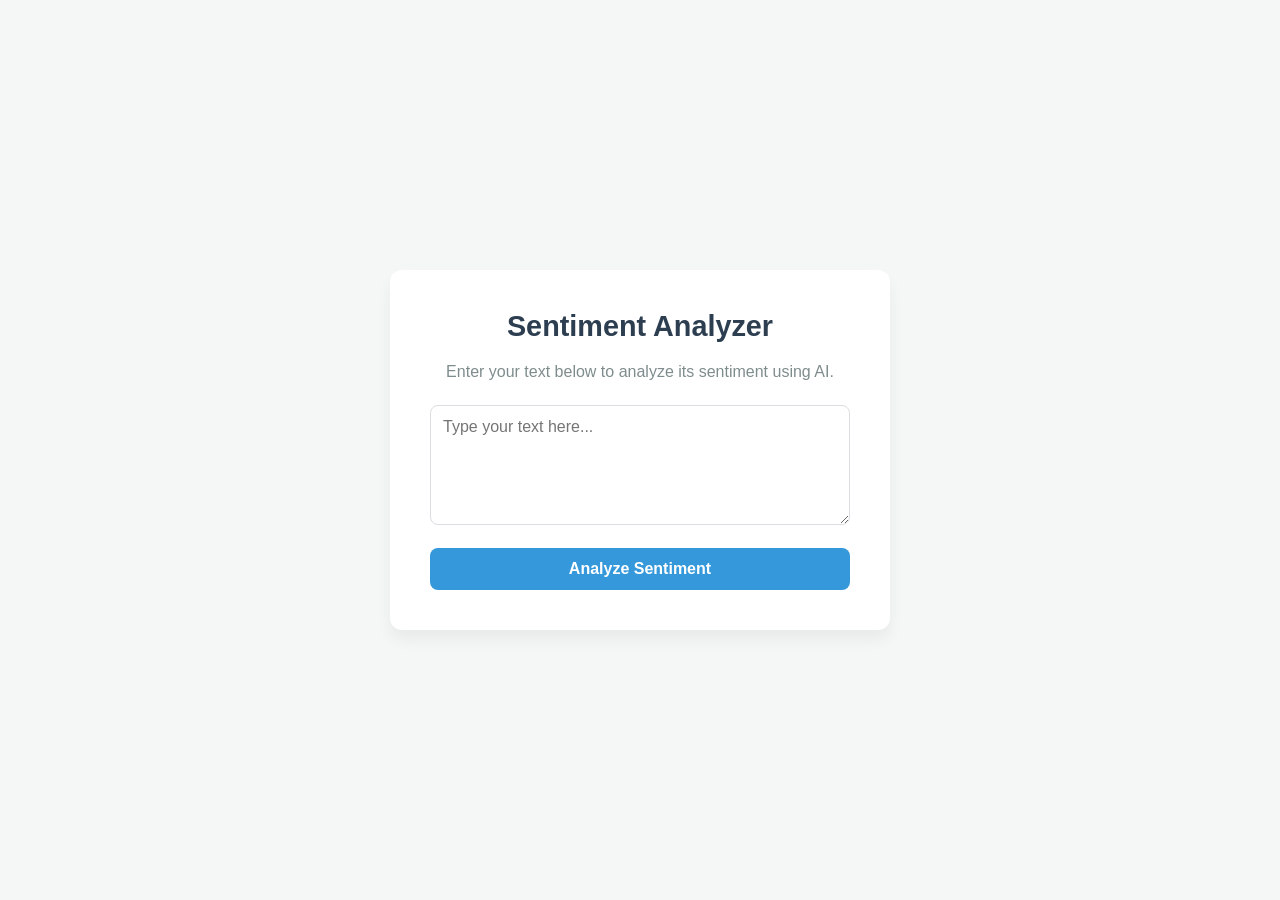
<file: templates/index.html>
<!DOCTYPE html>
<html lang="en">
<head>
    <meta charset="UTF-8">
    <meta name="viewport" content="width=device-width, initial-scale=1.0">
    <title>Sentiment Analyzer</title>
    <style>
        body {
            font-family: 'Segoe UI', Tahoma, Geneva, Verdana, sans-serif;
            background-color: #f4f7f6;
            color: #333;
            display: flex;
            justify-content: center;
            align-items: center;
            height: 100vh;
            margin: 0;
        }
        .container {
            background: #fff;
            padding: 2.5rem;
            border-radius: 12px;
            box-shadow: 0 10px 15px rgba(0,0,0,0.05);
            width: 100%;
            max-width: 500px;
            box-sizing: border-box;
        }
        h1 {
            margin-top: 0;
            color: #2c3e50;
            text-align: center;
            font-size: 1.8rem;
        }
        p {
            text-align: center;
            color: #7f8c8d;
            margin-bottom: 1.5rem;
        }
        textarea {
            width: 100%;
            height: 120px;
            padding: 12px;
            border: 1px solid #dcdde1;
            border-radius: 8px;
            resize: vertical;
            font-family: inherit;
            box-sizing: border-box;
            margin-bottom: 1.2rem;
            font-size: 1rem;
            transition: border-color 0.3s;
        }
        textarea:focus {
            outline: none;
            border-color: #3498db;
        }
        button {
            background-color: #3498db;
            color: white;
            border: none;
            padding: 12px 20px;
            border-radius: 8px;
            cursor: pointer;
            font-size: 1rem;
            width: 100%;
            font-weight: 600;
            transition: background-color 0.3s;
        }
        button:hover {
            background-color: #2980b9;
        }
        button:disabled {
            background-color: #95a5a6;
            cursor: not-allowed;
        }
        .result {
            margin-top: 1.5rem;
            padding: 1rem;
            border-radius: 8px;
            display: none;
            animation: fadeIn 0.4s ease-out;
        }
        @keyframes fadeIn {
            from { opacity: 0; transform: translateY(-10px); }
            to { opacity: 1; transform: translateY(0); }
        }
        .result.positive {
            background-color: #d4edda;
            color: #155724;
            border: 1px solid #c3e6cb;
        }
        .result.negative {
            background-color: #f8d7da;
            color: #721c24;
            border: 1px solid #f5c6cb;
        }
        .result.error {
            background-color: #fff3cd;
            color: #856404;
            border: 1px solid #ffeeba;
        }
        .loader {
            display: none;
            text-align: center;
            margin-top: 1.5rem;
            color: #7f8c8d;
        }
        .spinner {
            border: 4px solid #f3f3f3;
            border-top: 4px solid #3498db;
            border-radius: 50%;
            width: 24px;
            height: 24px;
            animation: spin 1s linear infinite;
            margin: 0 auto 10px auto;
        }
        @keyframes spin {
            0% { transform: rotate(0deg); }
            100% { transform: rotate(360deg); }
        }
    </style>
</head>
<body>
    <div class="container">
        <h1>Sentiment Analyzer</h1>
        <p>Enter your text below to analyze its sentiment using AI.</p>
        <textarea id="textInput" placeholder="Type your text here..."></textarea>
        <button id="analyzeBtn">Analyze Sentiment</button>
        
        <div id="loader" class="loader">
            <div class="spinner"></div>
            Analyzing...
        </div>
        
        <div id="result" class="result">
            <strong>Sentiment:</strong> <span id="label"></span><br>
            <strong>Confidence Score:</strong> <span id="score"></span>
        </div>
    </div>

    <script>
        document.getElementById('analyzeBtn').addEventListener('click', async () => {
            const text = document.getElementById('textInput').value.trim();
            const btn = document.getElementById('analyzeBtn');
            const resultDiv = document.getElementById('result');
            const loader = document.getElementById('loader');
            const labelSpan = document.getElementById('label');
            const scoreSpan = document.getElementById('score');

            if (!text) {
                alert("Please enter some text to analyze.");
                return;
            }

            // Reset UI
            resultDiv.style.display = 'none';
            resultDiv.className = 'result';
            loader.style.display = 'block';
            btn.disabled = true;

            try {
                const response = await fetch('/analyze', {
                    method: 'POST',
                    headers: {
                        'Content-Type': 'application/json'
                    },
                    body: JSON.stringify({ text })
                });

                const data = await response.json();
                loader.style.display = 'none';
                btn.disabled = false;

                if (response.ok) {
                    labelSpan.textContent = data.label;
                    scoreSpan.textContent = (data.score * 100).toFixed(2) + '%';
                    
                    if (data.label.toUpperCase() === 'POSITIVE') {
                        resultDiv.classList.add('positive');
                    } else if (data.label.toUpperCase() === 'NEGATIVE') {
                        resultDiv.classList.add('negative');
                    }
                    resultDiv.style.display = 'block';
                } else {
                    labelSpan.textContent = 'Error';
                    scoreSpan.textContent = data.error || 'Something went wrong';
                    resultDiv.classList.add('error');
                    resultDiv.style.display = 'block';
                }
            } catch (error) {
                loader.style.display = 'none';
                btn.disabled = false;
                labelSpan.textContent = 'Error';
                scoreSpan.textContent = "Failed to connect to the server.";
                resultDiv.classList.add('error');
                resultDiv.style.display = 'block';
            }
        });
    </script>
</body>
</html>
</file>
